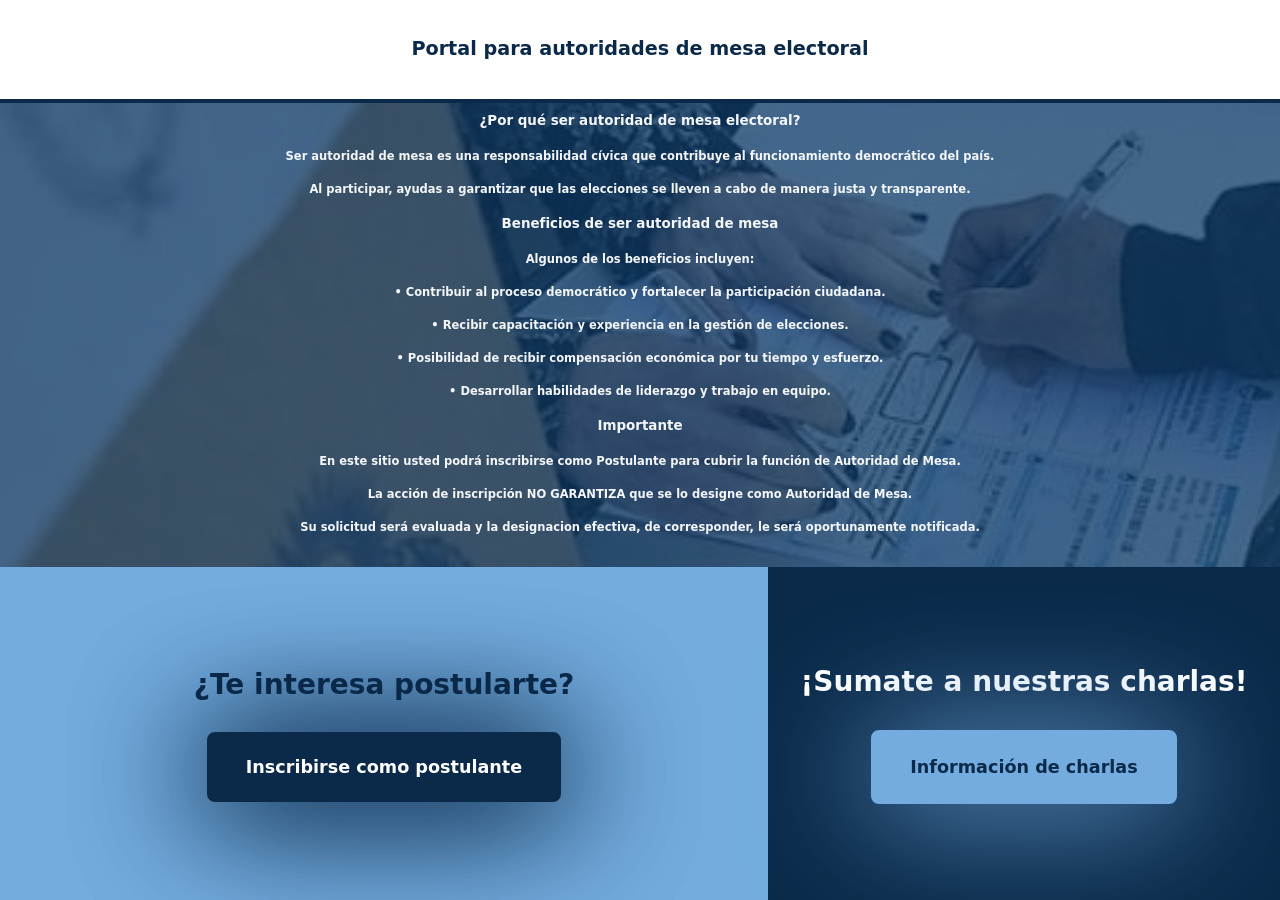
<file: index.html>
<!DOCTYPE html>
  <html lang="es-AR">

  <head>
    <meta charset="UTF-8">
    <meta name="viewport" content="width=device-width, initial-scale=1">
    <title>Portal para autoridades de mesa electoral</title>
    <link rel="stylesheet" href="css/estilos.css">
  </head>

  <body>
    <div class="portal">
      <header class="portal__header">
        <h1>Portal para autoridades de mesa electoral</h1>
      </header>

      <div class="portal__banner">
        <div class="portal__banner__texto">
          <h3>¿Por qué ser autoridad de mesa electoral?</h3>
          <p>Ser autoridad de mesa es una responsabilidad cívica que contribuye al funcionamiento democrático del país.
          </p>
          <p>Al participar, ayudas a garantizar que las elecciones se lleven a cabo de manera justa y transparente.</p>
          <h3>Beneficios de ser autoridad de mesa</h3>
          <p>Algunos de los beneficios incluyen:</p>
          <p>• Contribuir al proceso democrático y fortalecer la participación ciudadana.</p>
          <p>• Recibir capacitación y experiencia en la gestión de elecciones.</p>
          <p>• Posibilidad de recibir compensación económica por tu tiempo y esfuerzo.</p>
          <p>• Desarrollar habilidades de liderazgo y trabajo en equipo.</p>
          <h3>Importante</h3>
          <p>En este sitio usted podrá inscribirse como Postulante para cubrir la función de Autoridad de Mesa.</p>
          <p>La acción de inscripción NO GARANTIZA que se lo designe como Autoridad de Mesa.</p>
          <p>Su solicitud será evaluada y la designacion efectiva, de corresponder, le será oportunamente notificada.</p>
          <p></p>
        </div>
      </div>

      <main class="portal__columnas">
        <section class="columna columna--postulacion" aria-labelledby="titulo-postulacion">
          <h2 id="titulo-postulacion">¿Te interesa postularte?</h2>
          <button type="button" class="boton" id="boton-inscripcion">Inscribirse como postulante</button>
        </section>

        <section class="columna columna--charlas" aria-labelledby="titulo-charlas">
          <h2 id="titulo-charlas">¡Sumate a nuestras charlas!</h2>
          <a class="boton" href="lista.html">Información de charlas</a>
        </section>
      </main>

      <!-- Pop up del formulario de postulación -->
      <dialog class="dialogo" id="dialogo-inscripcion" aria-labelledby="titulo-dialogo">
        <h2 class="dialogo__titulo" id="titulo-dialogo">Inscripción como autoridad de mesa</h2>

        <div class="aviso aviso--error" id="errores-formulario" role="alert" hidden>
          <p>Revisá estos datos y volvé a intentar:</p>
          <ul id="lista-errores"></ul>
        </div>

        <div class="aviso aviso--exito" id="mensaje-exito" role="status" hidden>
          ¡Listo! Recibimos tu postulación.
        </div>

        <form id="formulario-inscripcion" novalidate>
          <div class="campo">
            <label for="nombre">Nombre</label>
            <input type="text" id="nombre" name="nombre" autocomplete="given-name">
          </div>

          <div class="campo">
            <label for="apellido">Apellido</label>
            <input type="text" id="apellido" name="apellido" autocomplete="family-name">
          </div>

          <div class="campo">
            <label for="dni">DNI (sin puntos)</label>
            <input type="text" id="dni" name="dni" inputmode="numeric" maxlength="8">
          </div>

          <div class="campo">
            <label for="fechaNacimiento">Fecha de nacimiento</label>
            <input type="date" id="fechaNacimiento" name="fechaNacimiento">
          </div>

          <div class="campo">
            <label for="distrito">Distrito electoral</label>
            <select id="distrito" name="distrito">
              <option value="">Elegí tu distrito</option>
              <option>Ciudad Autónoma de Buenos Aires</option>
              <option>Buenos Aires</option>
              <option>Catamarca</option>
              <option>Chaco</option>
              <option>Chubut</option>
              <option>Córdoba</option>
              <option>Corrientes</option>
              <option>Entre Ríos</option>
              <option>Formosa</option>
              <option>Jujuy</option>
              <option>La Pampa</option>
              <option>La Rioja</option>
              <option>Mendoza</option>
              <option>Misiones</option>
              <option>Neuquén</option>
              <option>Río Negro</option>
              <option>Salta</option>
              <option>San Juan</option>
              <option>San Luis</option>
              <option>Santa Cruz</option>
              <option>Santa Fe</option>
              <option>Santiago del Estero</option>
              <option>Tierra del Fuego</option>
              <option>Tucumán</option>
            </select>
          </div>

          <div class="campo">
            <label for="direccion">Dirección actual</label>
            <input type="text" id="direccion" name="direccion" autocomplete="street-address">
          </div>

          <div class="campo">
            <label for="telefono">Teléfono</label>
            <input type="tel" id="telefono" name="telefono" autocomplete="tel">
          </div>

          <div class="campo">
            <label for="correo">Correo de contacto</label>
            <input type="email" id="correo" name="correo" autocomplete="email">
          </div>

          <fieldset class="campo-si-no">
            <legend>¿Ya fuiste autoridad de mesa?</legend>
            <label><input type="radio" name="fueAutoridad" value="si"> Sí</label>
            <label><input type="radio" name="fueAutoridad" value="no"> No</label>
          </fieldset>

          <fieldset class="campo-si-no">
            <legend>¿Cumpliste la capacitación?</legend>
            <label><input type="radio" name="cumplioCapacitacion" value="si"> Sí</label>
            <label><input type="radio" name="cumplioCapacitacion" value="no"> No</label>
          </fieldset>

          <fieldset class="campo-si-no">
            <legend>¿Estás afiliado/a a una agrupación política?</legend>
            <label><input type="radio" name="afiliado" value="si"> Sí</label>
            <label><input type="radio" name="afiliado" value="no"> No</label>
          </fieldset>

          <div class="campo">
            <label for="partido">Partido al que estás afiliado/a (opcional)</label>
            <input type="text" id="partido" name="partido">
          </div>

          <fieldset class="campo-si-no">
            <legend>¿Te interesaría participar en alguna charla de orientación?</legend>
            <label><input type="radio" name="interesEnCharlas" value="si"> Sí</label>
            <label><input type="radio" name="interesEnCharlas" value="no"> No</label>
          </fieldset>

          <div class="dialogo__acciones">
            <button type="button" class="dialogo__boton dialogo__boton--secundario" id="boton-cerrar">Cerrar</button>
            <button type="submit" class="dialogo__boton dialogo__boton--principal">Enviar</button>
          </div>
        </form>
      </dialog>

      <script src="js/validaciones.js"></script>
      <script src="js/almacenamiento.js"></script>
      <script src="js/inscripcion.js"></script>
  </body>

  </html>
</file>
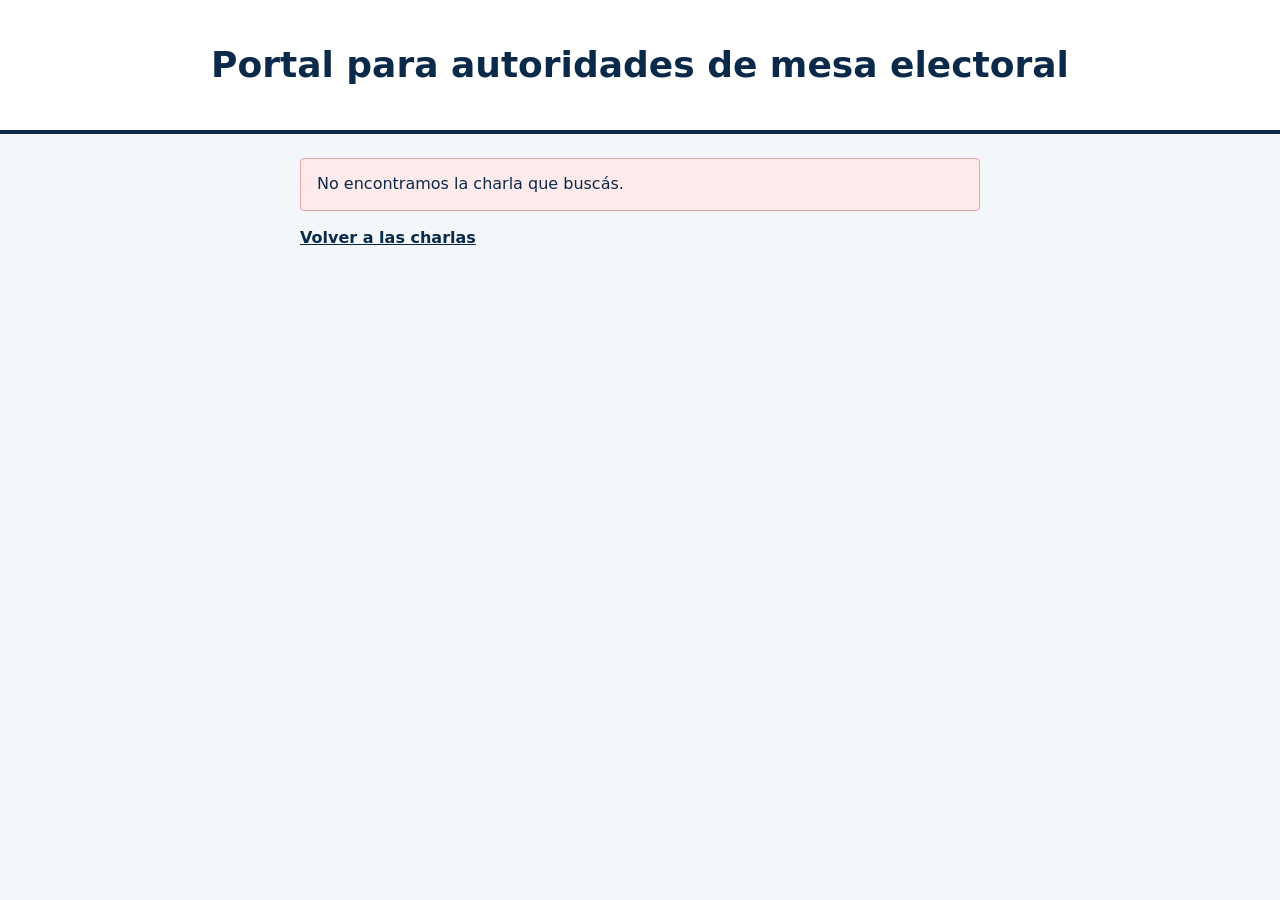
<file: charla.html>
<!DOCTYPE html>
<html lang="es-AR">

<head>
  <meta charset="UTF-8">
  <meta name="viewport" content="width=device-width, initial-scale=1">
  <title>Detalle de la charla | Portal para autoridades de mesa electoral</title>
  <link rel="stylesheet" href="css/charlas-mapa.css">
</head>

<body>
  <div class="pagina">
    <header class="encabezado">
      <h1><a href="index.html" title="Volver al portal">Portal para autoridades de mesa electoral</a></h1>
    </header>

    <main class="detalle-charla">
      <p class="aviso aviso--error" id="mensaje-error" role="alert" hidden></p>

      <article class="detalle-charla__tarjeta" id="detalle-charla" hidden>
        <h2 class="detalle-charla__titulo" id="charla-titulo"></h2>
        <dl class="detalle-charla__datos">
          <dt>Tema</dt>
          <dd id="charla-tema"></dd>
          <dt>Disertante</dt>
          <dd id="charla-disertante"></dd>
          <dt>Fecha y hora</dt>
          <dd id="charla-fecha-hora"></dd>
          <dt>Sede</dt>
          <dd id="charla-sede-nombre"></dd>
          <dt>Dirección</dt>
          <dd id="charla-sede-direccion"></dd>
        </dl>
      </article>

      <a class="detalle-charla__volver" href="lista.html">Volver a las charlas</a>
    </main>
  </div>

  <script src="js/charlas.js"></script>
  <script src="js/mensajes.js"></script>
  <script src="js/charla-detalle.js"></script>
</body>

</html>
</file>
<file: css/estilos.css>
:root {
  --celeste-bandera: #74acdf;
  --azul-texto: #0b2a4a;
  --gris-borde: #d5dde5;
  --gris-fondo: #f4f7fa;
}

* {
  box-sizing: border-box;
}

html,
body {
  height: 100%;
  margin: 0;
}

body {
  font-family: "Segoe UI", system-ui, -apple-system, "Helvetica Neue", Arial, sans-serif;
  line-height: 1.4;
  color: var(--azul-texto);
  background: var(--gris-fondo);
}

.portal {
  min-height: 100vh;
  display: flex;
  flex-direction: column;
}

/* ---------- Título (arriba) ---------- */
.portal__header {
  padding: 4vh 2vh;
  text-align: center;
  background: #fff;
  border-bottom: 4px solid var(--azul-texto);
}

.portal__header h1 {
  margin: 0;
  font-size: clamp(1rem, 1.5vw, 2.5rem);
  font-weight: 700;
  color: var(--azul-texto);
}

/* ---------- Parráfo introductorio ---------- */

.portal__banner {
  background: url("img/autoridadDeMesa.jpeg") no-repeat center;
  background-attachment: fixed;
  background-size: cover;
}

.portal__banner__texto {
  background-color: rgba(11, 57, 102, 0.75);
  display: flex;
  flex-direction: column;
  text-align: center;
  line-height: 10px;
  font-size: 11.5px;
  font-weight: 600;
  color: var(--gris-fondo);
  padding: 0 50px;
}


/* ---------- Dos columnas ---------- */
.portal__columnas {
  flex: 1;
  display: grid;
  grid-template-columns: 3fr 2fr;
}

.columna {
  display: flex;
  flex-direction: column;
  align-items: center;
  justify-content: center;
  gap: 28px;
  padding: 48px 32px;
  text-align: center;
}

.columna h2 {
  margin: 0;
  font-size: clamp(1.25rem, 2.2vw, 1.75rem);
  font-weight: 700;
}

.columna--postulacion {
  background-color: var(--celeste-bandera);
  color: var(--azul-texto);
}

.columna--charlas {
  background-color: var(--azul-texto);
  color: #fff;
 }

.columna--postulacion,
.columna--charlas {
  background-size: cover;
  background-position: center;
}

/* ---------- Botones ---------- */
.boton {
  font-family: inherit;
  cursor: pointer;
  display: inline-flex;
  align-items: center;
  justify-content: center;
  min-width: 260px;
  padding: 22px 36px;
  border: 3px solid var(--azul-texto);
  border-radius: 8px;
  font-size: 1.1rem;
  font-weight: 700;
  text-decoration: none;
  transition: background-color 0.15s, color 0.15s;
}

.columna--postulacion .boton {
  background: var(--azul-texto);
  color: #fff;
  box-shadow: 0 .3rem 8rem var(--azul-texto),
  0 .3rem 8rem var(--azul-texto);
}

.columna--postulacion .boton:hover {
  background: #fff;
  color: var(--azul-texto);
}

.columna--charlas .boton {
  background: var(--celeste-bandera);
  color: var(--azul-texto);
  border-color: var(--celeste-bandera);
  box-shadow: 0 .3rem 8rem var(--celeste-bandera);
}

.columna--charlas .boton:hover {
  background: #fff;
  border-color: #fff;
}

.boton:focus-visible {
  outline: 3px solid #fff;
  outline-offset: 3px;
  box-shadow: 0 0 0 6px var(--azul-texto);
}

/* ---------- Celular: columnas apiladas ---------- */
@media (max-width: 700px) {
  .portal__columnas {
    grid-template-columns: 1fr;
  }

  .columna {
    padding: 40px 24px;
  }

  .boton {
    width: 100%;
    max-width: 320px;
    min-width: 0;
  }
}

@media (prefers-reduced-motion: reduce) {
  .boton {
    transition: none;
  }
}

/* ---------- Pop up de postulación ---------- */
[hidden] {
  display: none !important;
}

.dialogo {
  width: min(480px, calc(100% - 32px));
  max-height: calc(100vh - 32px);
  padding: 18px;
  border: 0;
  border-radius: 6px;
  background: #fff;
  color: var(--azul-texto);
  font-size: 0.85rem;
  overflow-y: auto;
}

.dialogo::backdrop {
  background: rgba(11, 42, 74, 0.55);
}

.dialogo__titulo {
  margin: 0 0 16px;
  font-size: 1.1rem;
  font-weight: 700;
}

.aviso {
  margin-bottom: 14px;
  padding: 14px 16px;
  border: 1px solid var(--gris-borde);
  border-radius: 4px;
  background: var(--gris-fondo);
}

.aviso p {
  margin: 0 0 8px;
}

.aviso ul {
  margin: 0;
  padding-left: 20px;
}

.aviso li+li {
  margin-top: 2px;
}

.aviso--error {
  border-color: #e8a5a0;
  background: #fdeaea;
}

.aviso--exito {
  border-color: var(--celeste-bandera);
  font-weight: 600;
}

.campo {
  display: flex;
  flex-direction: column;
  gap: 4px;
  margin-bottom: 14px;
}

.dialogo input[type="text"],
.dialogo input[type="tel"],
.dialogo input[type="email"],
.dialogo input[type="date"] {
  width: 100%;
  padding: 8px 10px;
  border: 1px solid var(--gris-borde);
  border-radius: 4px;
  background: #fff;
  color: var(--azul-texto);
  font: inherit;
}

.dialogo input:focus-visible {
  outline: 2px solid var(--azul-texto);
  outline-offset: 1px;
}

.campo-si-no {
  margin: 0 0 14px;
  padding: 0;
  border: 0;
}

.campo-si-no legend {
  margin-bottom: 4px;
  padding: 0;
}

.campo-si-no label {
  display: flex;
  align-items: center;
  gap: 6px;
  margin-top: 4px;
  cursor: pointer;
}

.campo-si-no input[type="radio"] {
  margin: 0;
  accent-color: var(--azul-texto);
}

.dialogo__acciones {
  display: flex;
  justify-content: flex-end;
  gap: 8px;
  margin-top: 4px;
}

.dialogo__boton {
  padding: 7px 14px;
  border: 0;
  border-radius: 4px;
  font: inherit;
  font-weight: 600;
  cursor: pointer;
}

.dialogo__boton--secundario {
  background: var(--gris-borde);
  color: var(--azul-texto);
}

.dialogo__boton--principal {
  background: var(--celeste-bandera);
  color: var(--azul-texto);
}

.dialogo__boton:hover {
  filter: brightness(0.93);
}

.dialogo__boton:focus-visible {
  outline: 2px solid var(--azul-texto);
  outline-offset: 2px;
}
</file>
<file: css/charlas-mapa.css>
:root {
  --celeste-bandera: #74acdf;
  --azul-texto: #0b2a4a;
  --gris-borde: #d5dde5;
  --gris-fondo: #f4f7fa;
}

* {
  box-sizing: border-box;
}

[hidden] {
  display: none !important;
}

html,
body {
  height: 100%;
  margin: 0;
}

body {
  font-family: "Segoe UI", system-ui, -apple-system, "Helvetica Neue", Arial, sans-serif;
  line-height: 1.4;
  color: var(--azul-texto);
  background: var(--gris-fondo);
}

.pagina {
  height: 100vh;
  display: flex;
  flex-direction: column;
}

/* ---------- Título arriba ---------- */
.encabezado {
  padding: 40px 24px;
  text-align: center;
  background: #fff;
  border-bottom: 4px solid var(--azul-texto);
}

.encabezado h1 {
  margin: 0;
  font-size: clamp(1.5rem, 3.5vw, 2.25rem);
  font-weight: 700;
  color: var(--azul-texto);
}

.encabezado h1 a {
  color: inherit;
  text-decoration: none;
}

/* ---------- Dos columnas: lista + mapa ---------- */
.contenido {
  flex: 1;
  min-height: 0;
  display: grid;
  grid-template-columns: minmax(320px, 420px) 1fr;
}

.panel-lista {
  min-height: 0;
  overflow-y: auto;
  padding: 24px 20px;
  background: var(--gris-fondo);
}

.aviso {
  margin: 0 0 16px;
  padding: 14px 16px;
  border: 1px solid var(--gris-borde);
  border-radius: 4px;
  background: #fff;
}

.aviso--error {
  border-color: #e8a5a0;
  background: #fdeaea;
}

.lista-charlas {
  margin: 0;
  padding: 0;
  list-style: none;
}

/* ---------- Tarjeta de charla ---------- */
.charla {
  margin: 0 0 12px;
  border: 2px solid var(--gris-borde);
  border-radius: 8px;
  background: #fff;
}

.charla--activa {
  border-color: var(--azul-texto);
  background: var(--celeste-bandera);
}

.charla__seleccion {
  display: flex;
  flex-direction: column;
  gap: 2px;
  width: 100%;
  padding: 14px 16px 8px;
  border: 0;
  border-radius: 8px 8px 0 0;
  background: transparent;
  color: inherit;
  font: inherit;
  text-align: left;
  cursor: pointer;
}

.charla__seleccion:hover {
  background: var(--gris-fondo);
}

.charla--activa .charla__seleccion:hover {
  background: transparent;
}

.charla__titulo {
  font-size: 1.05rem;
  font-weight: 700;
}

.charla__dato {
  font-size: 0.9rem;
}

.charla__nota {
  margin-top: 4px;
  font-size: 0.85rem;
  font-weight: 600;
  color: #b42318;
}

.charla--activa .charla__nota {
  color: var(--azul-texto);
}

.charla__enlace {
  display: inline-block;
  margin: 0 16px 12px;
  color: var(--azul-texto);
  font-size: 0.9rem;
  font-weight: 700;
}

.charla__seleccion:focus-visible,
.charla__enlace:focus-visible,
.encabezado h1 a:focus-visible {
  outline: 3px solid var(--azul-texto);
  outline-offset: 2px;
}

/* ---------- Mapa ---------- */
.panel-mapa {
  position: relative;
  min-height: 360px;
  background: var(--gris-borde);
}

#mapa {
  position: absolute;
  inset: 0;
}

.estado-mapa {
  position: absolute;
  top: 12px;
  left: 50%;
  z-index: 1000;
  transform: translateX(-50%);
  max-width: calc(100% - 100px);
  margin: 0;
  padding: 8px 14px;
  border: 2px solid var(--azul-texto);
  border-radius: 8px;
  background: #fff;
  font-size: 0.9rem;
  font-weight: 600;
  text-align: center;
}

.estado-mapa--error {
  border-color: #e8a5a0;
  background: #fdeaea;
}

/* Puntos del mapa */
.pin-contenedor {
  background: transparent;
  border: 0;
}

.pin {
  position: relative;
  display: block;
  width: 26px;
  height: 26px;
  margin: 2px;
  border: 3px solid var(--azul-texto);
  border-radius: 50% 50% 50% 0;
  background: var(--celeste-bandera);
  transform: rotate(-45deg);
}

.pin::after {
  content: "";
  position: absolute;
  top: 5px;
  left: 5px;
  width: 8px;
  height: 8px;
  border-radius: 50%;
  background: #fff;
}

.pin-contenedor--activo .pin {
  background: var(--azul-texto);
  border-color: #fff;
  box-shadow: 0 0 0 3px var(--azul-texto), 0 2px 8px rgba(11, 42, 74, 0.5);
}

.popup-charla {
  display: flex;
  flex-direction: column;
  gap: 2px;
  color: var(--azul-texto);
  font-family: inherit;
}

.popup-charla__titulo {
  margin-bottom: 2px;
  font-size: 1rem;
}

.popup-charla a {
  margin-top: 6px;
  color: var(--azul-texto);
  font-weight: 700;
}

/* ---------- Celular: mapa arriba, lista abajo ---------- */
@media (max-width: 800px) {
  .pagina {
    height: auto;
    min-height: 100vh;
  }

  .contenido {
    grid-template-columns: 1fr;
  }

  .panel-mapa {
    order: -1;
    height: 55vh;
  }

  .panel-lista {
    overflow-y: visible;
  }
}

/* ---------- Detalle de una charla ---------- */
.detalle-charla {
  flex: 1;
  width: 100%;
  max-width: 720px;
  margin: 0 auto;
  padding: 24px 20px;
}

.detalle-charla__tarjeta {
  margin: 0 0 16px;
  padding: 20px 24px;
  border: 2px solid var(--gris-borde);
  border-radius: 8px;
  background: #fff;
}

.detalle-charla__titulo {
  margin: 0 0 16px;
  font-size: 1.4rem;
}

.detalle-charla__datos {
  margin: 0;
}

.detalle-charla__datos dt {
  margin-top: 12px;
  font-size: 0.85rem;
  font-weight: 700;
  text-transform: uppercase;
}

.detalle-charla__datos dd {
  margin: 2px 0 0;
}

.detalle-charla__volver {
  color: var(--azul-texto);
  font-weight: 700;
}

.detalle-charla__volver:focus-visible {
  outline: 3px solid var(--azul-texto);
  outline-offset: 2px;
}
</file>
